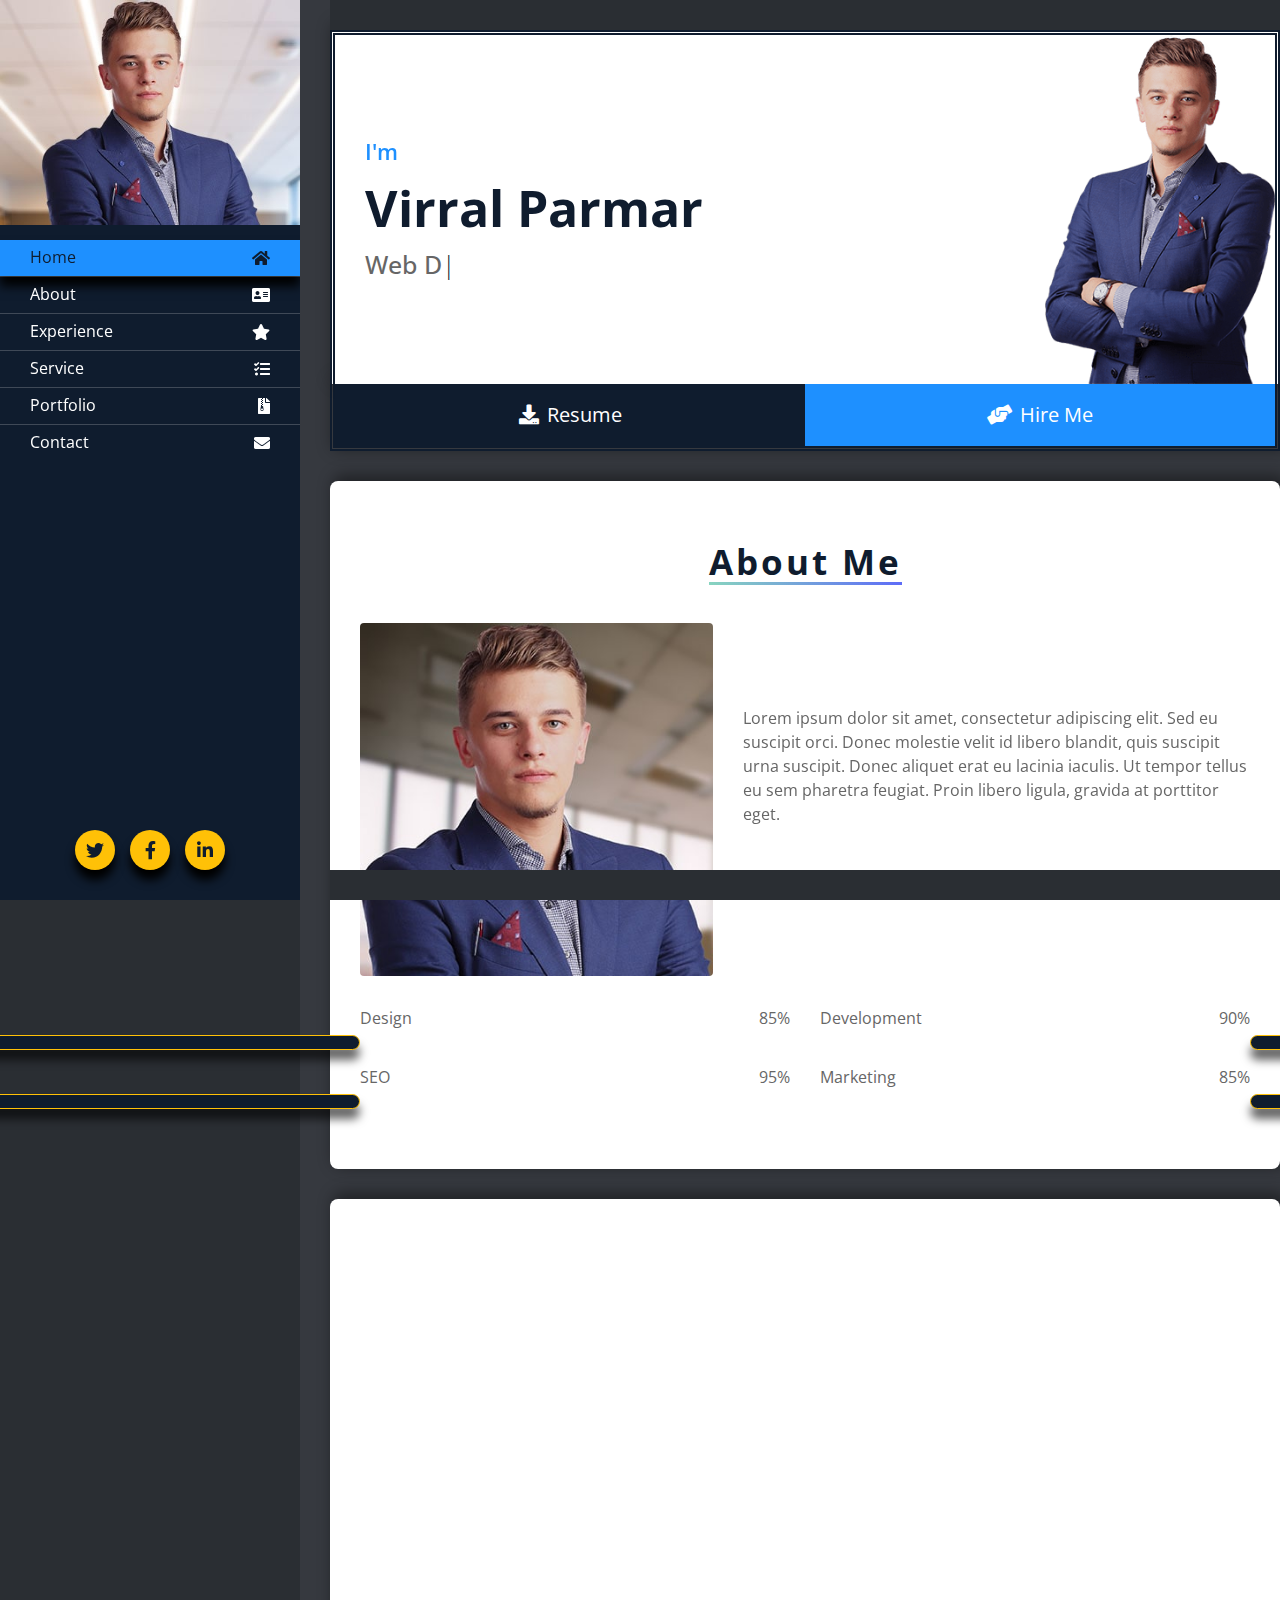
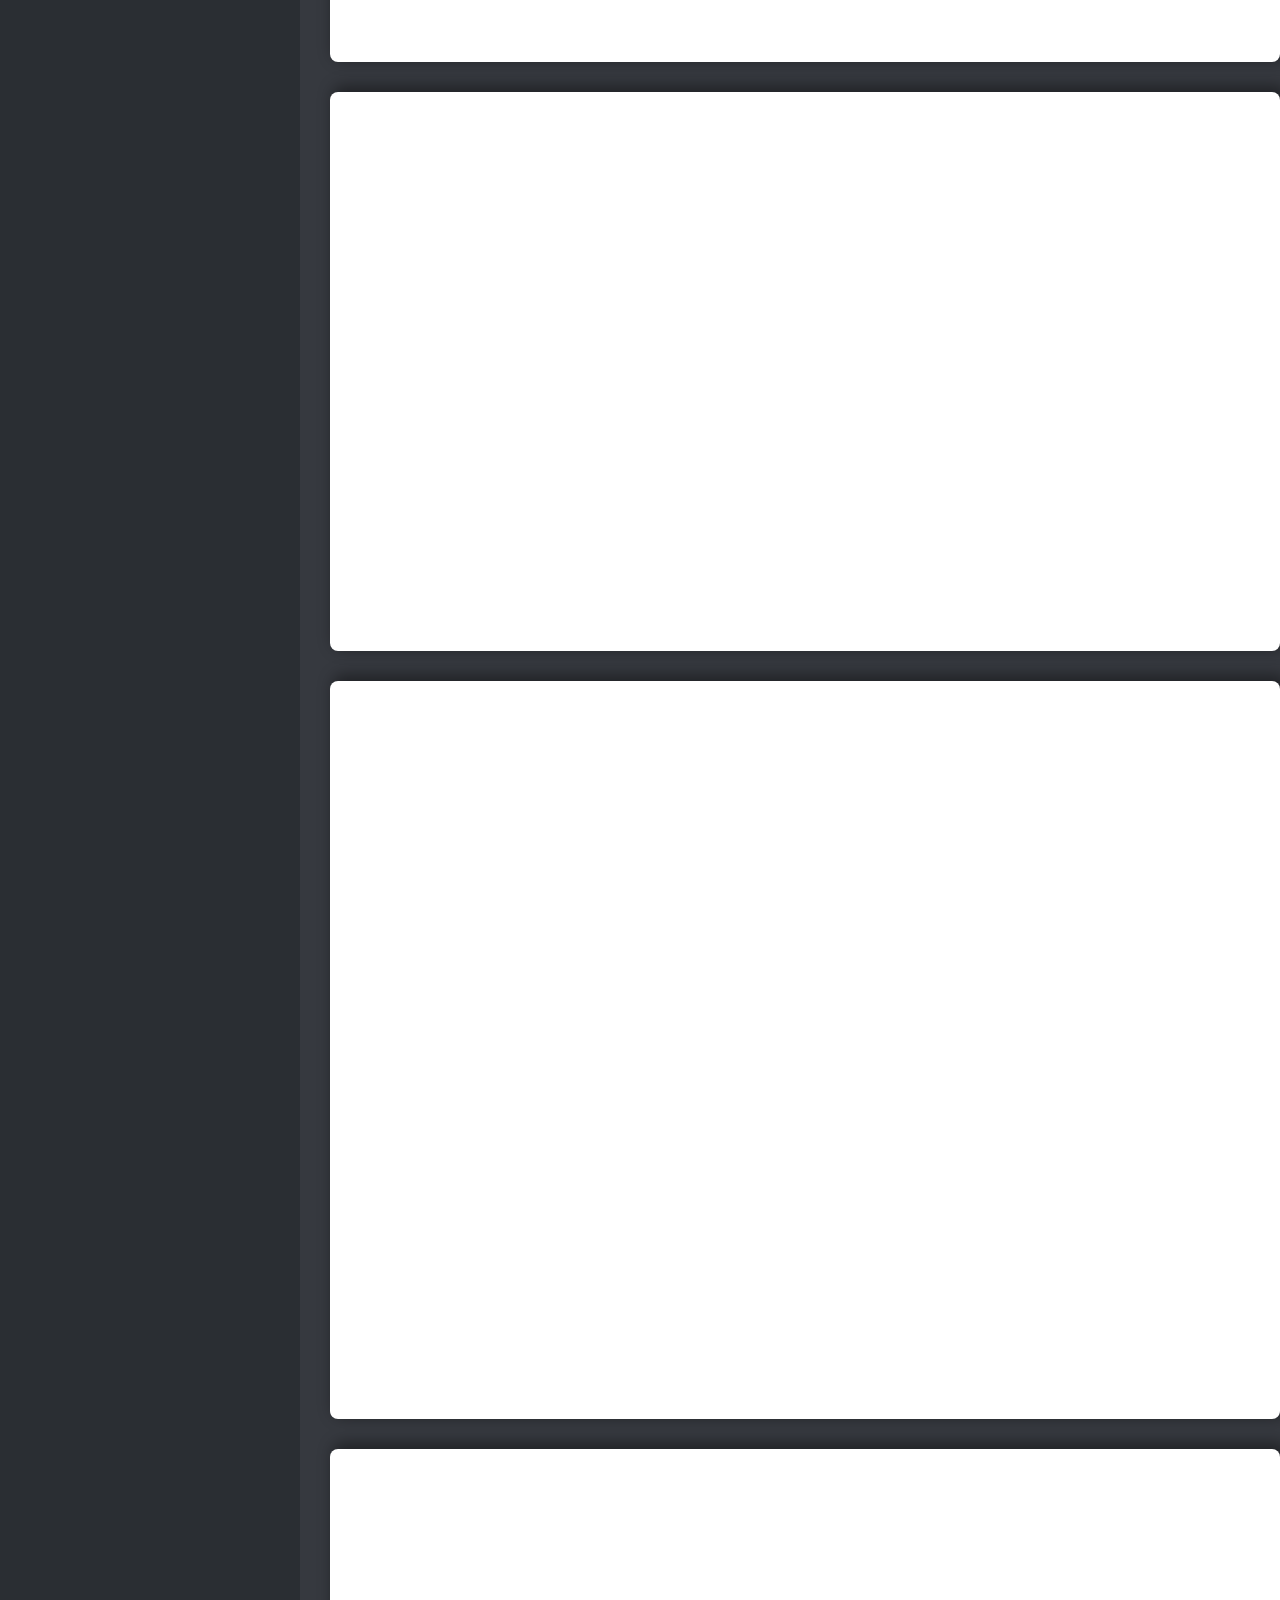
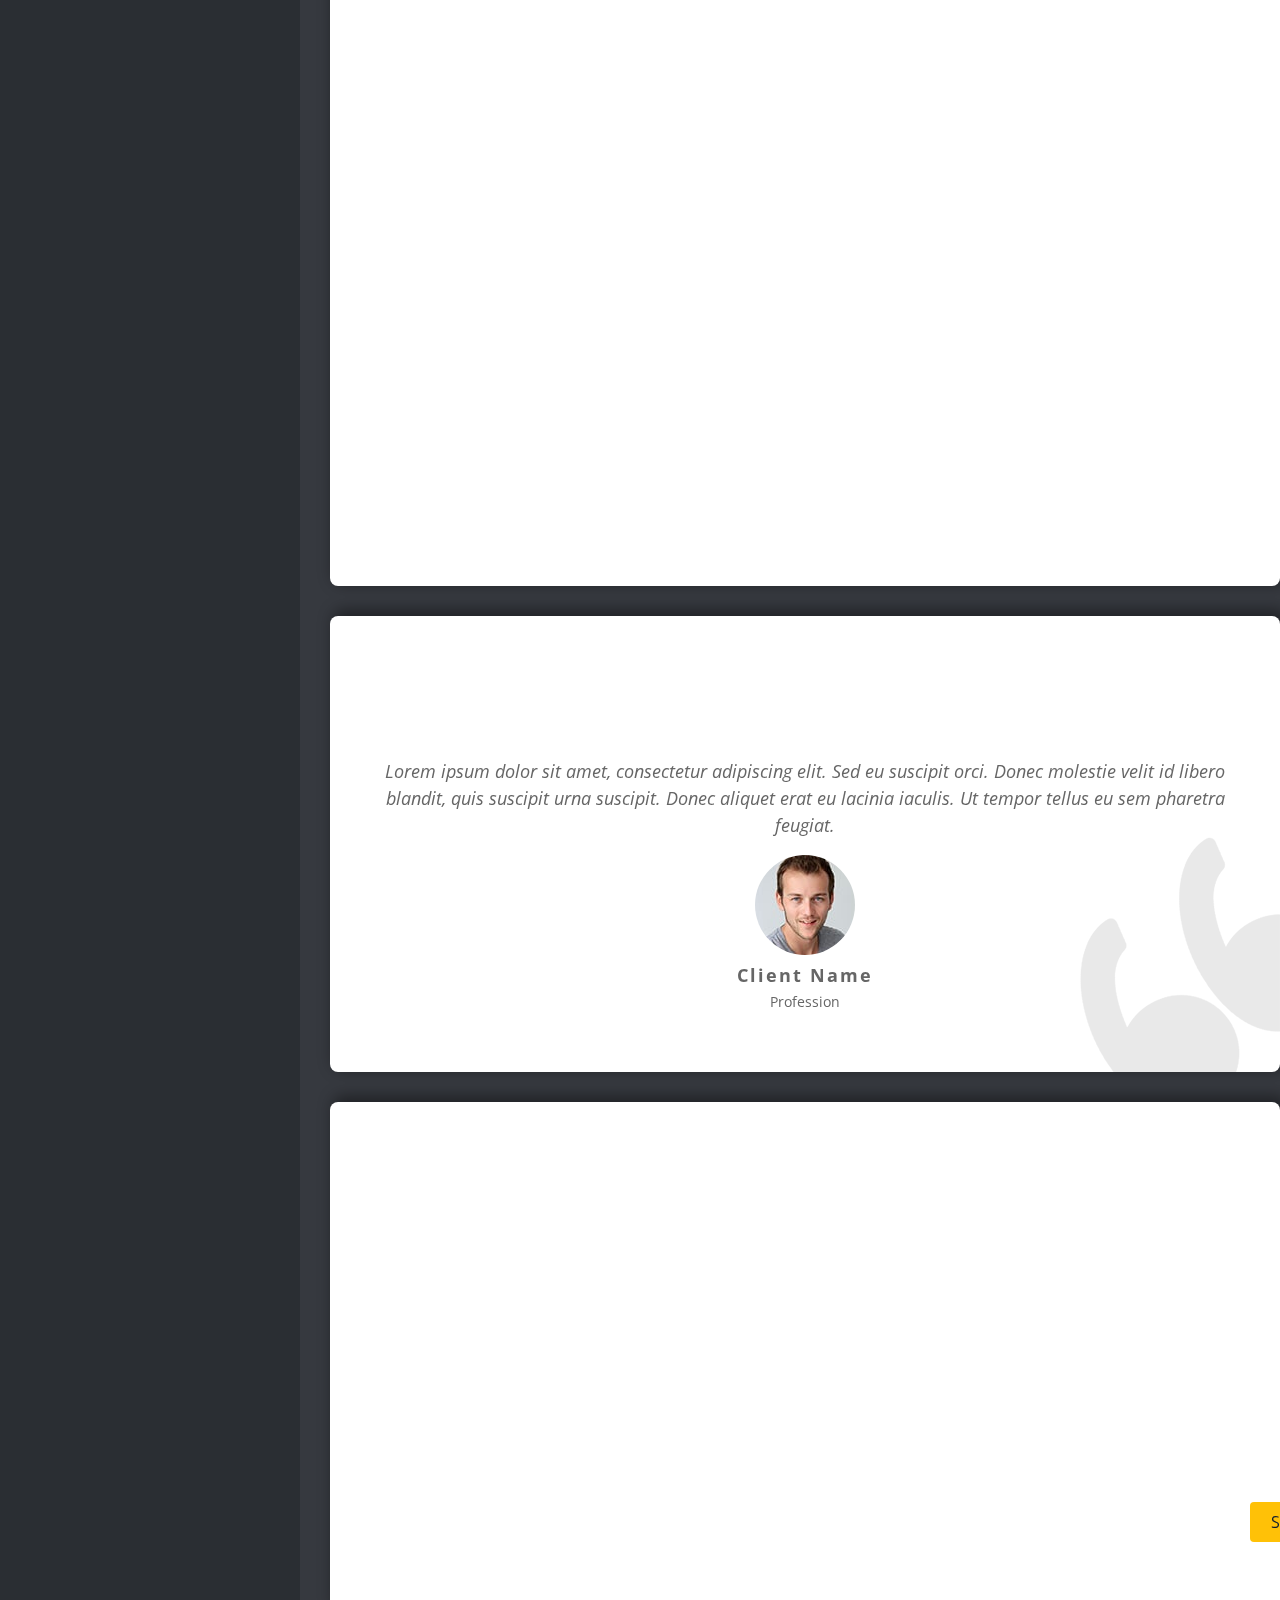
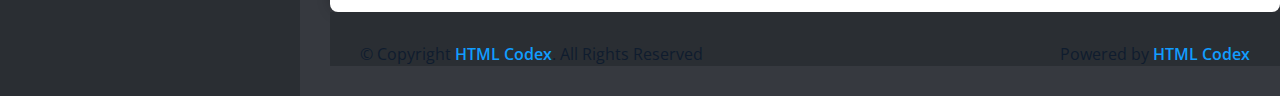
<file: index.html>
<!DOCTYPE html>
<html lang="en">
    <head>
        <meta charset="utf-8">
        <title>Resume Website Template Free Download</title>
        <meta content="width=device-width, initial-scale=1.0" name="viewport">
        <meta content="Resume Website Template Free Download" name="keywords">
        <meta content="Resume Website Template Free Download" name="description">

        <!-- Favicon -->
        <link href="img/favicon.ico" rel="icon">

        <!-- Google Fonts -->
        <link href="https://fonts.googleapis.com/css2?family=Open+Sans:300;400;600;700;800&display=swap" rel="stylesheet">

        <!-- CSS Libraries -->
        <link href="https://stackpath.bootstrapcdn.com/bootstrap/4.4.1/css/bootstrap.min.css" rel="stylesheet">
        <link href="https://cdnjs.cloudflare.com/ajax/libs/font-awesome/5.10.0/css/all.min.css" rel="stylesheet">
        <link href="lib/slick/slick.css" rel="stylesheet">
        <link href="lib/slick/slick-theme.css" rel="stylesheet">
        <link href="lib/lightbox/css/lightbox.min.css" rel="stylesheet">
        <link href="https://unpkg.com/aos@2.3.1/dist/aos.css" rel="stylesheet">

        <!-- Template Stylesheet -->
        <link href="css/style.css" rel="stylesheet">
        <script src="https://unpkg.com/aos@2.3.1/dist/aos.js"></script>
    </head>

    <body data-spy="scroll" data-target=".navbar" data-offset="51">
        <div class="wrapper">
            <div class="sidebar" data-aos="flip-left" data-aos-duration="3000">
                <div class="sidebar-header">
                    <img src="img/profile.jpg" alt="Image">
                </div>
                <div class="sidebar-content">
                    <nav class="navbar navbar-expand-md bg-dark navbar-dark">
                        <a href="#" class="navbar-brand">Navigation</a>
                        <button type="button" class="navbar-toggler" data-toggle="collapse" data-target="#navbarCollapse">
                            <span class="navbar-toggler-icon"></span>
                        </button>
                        <div class="collapse navbar-collapse" id="navbarCollapse">
                            <ul class="nav navbar-nav">
                                <li class="nav-item">
                                    <a class="nav-link" href="#header">Home<i class="fa fa-home"></i></a>
                                </li>
                                <li class="nav-item">
                                    <a class="nav-link" href="#about">About<i class="fa fa-address-card"></i></a>
                                </li>
                                <li class="nav-item">
                                    <a class="nav-link" href="#experience">Experience<i class="fa fa-star"></i></a>
                                </li>
                                <li class="nav-item">
                                    <a class="nav-link" href="#service">Service<i class="fa fa-tasks"></i></a>
                                </li>
                                <li class="nav-item">
                                    <a class="nav-link" href="#portfolio">Portfolio<i class="fa fa-file-archive"></i></a>
                                </li>
                                <li class="nav-item">
                                    <a class="nav-link" href="#contact">Contact<i class="fa fa-envelope"></i></a>
                                </li>
                            </ul>
                        </div>
                    </nav>
                </div>
                <div class="sidebar-footer">
                    <a href="#"><i class="fab fa-twitter"></i></a>
                    <a href="#"><i class="fab fa-facebook-f"></i></a>
                    <a href="#"><i class="fab fa-linkedin-in"></i></a>
                </div>
            </div>
            <div class="content">
                <!-- Header Start -->
                <div class="header" id="header">
                    <div class="content-inner">
                        <p  data-aos="fade-down" data-aos-duration="1000">I'm</p>
                        <h1 data-aos="fade-right"  data-aos-duration="2000">Virral Parmar</h1>
                        <h2></h2>
                        <div class="typed-text" >Web Designer, Web Developer, Front End Developer, Apps Developer, Graphic Designer</div>
                    </div>
                </div>
                <!-- Header End -->
                
                <!-- Large Button Start -->
                <div class="large-btn">
                    <div class="content-inner">
                        <a class="btn" href="#"  data-aos="fade-right" data-aos-duration="2000"><i class="fa fa-download"></i>Resume</a>
                        <a class="btn " href="#"  data-aos="fade-left" data-aos-duration="2000"><i class="fa fa-hands-helping"></i>Hire Me</a>
                    </div>
                </div>
                <!-- Large Button End -->
                
                <!-- About Start -->
                <div class="about" id="about">
                    <div class="content-inner">
                        <div class="content-header">
                            <h2 data-aos="fade-up" data-aos-duration="3000">About Me</h2>
                        </div>
                        <div class="row align-items-center">
                            <div class="col-md-6 col-lg-5">
                                <img src="img/about.jpg" data-aos="zoom-in" data-aos="fade-down" data-aos-duration="2000" alt="Image">
                            </div>
                            <div class="col-md-6 col-lg-7">
                                <p data-aos="fade-left"  data-aos-duration="2000">
                                    Lorem ipsum dolor sit amet, consectetur adipiscing elit. Sed eu suscipit orci. Donec molestie velit id libero blandit, quis suscipit urna suscipit. Donec aliquet erat eu lacinia iaculis. Ut tempor tellus eu sem pharetra feugiat. Proin libero ligula, gravida at porttitor eget.
                                </p>
                                <div class="anim" data-aos="fade-left"  data-aos-duration="3000">
                                <a class="btn shape" href="#">Hire Me</a>
                            </div>
                            </div>
                        </div>
                        <div class="row">
                            <div class="col-md-6">
                                <div class="skills" >
                                    <div class="skill-name">
                                        <p>Design</p><p>85%</p>
                                    </div>
                                    <div class="progress" data-aos="slide-right"  data-aos-duration="200">
                                        <div class="progress-bar" role="progressbar" aria-valuenow="85" aria-valuemin="0" aria-valuemax="100"></div>
                                    </div>
                                    <div class="skill-name">
                                        <p>SEO</p><p>95%</p>
                                    </div>
                                    <div class="progress" data-aos="slide-right"  data-aos-duration="400">
                                        <div class="progress-bar" role="progressbar" aria-valuenow="95" aria-valuemin="0" aria-valuemax="100"></div>
                                    </div>
                                </div>
                            </div>
                            <div class="col-md-6">
                                <div class="skills">
                                    <div class="skill-name">
                                        <p>Development</p><p>90%</p>
                                    </div>
                                    <div class="progress" data-aos="slide-left"  data-aos-duration="200">
                                        <div class="progress-bar" role="progressbar" aria-valuenow="90" aria-valuemin="0" aria-valuemax="100"></div>
                                    </div>
                                    <div class="skill-name">
                                        <p>Marketing</p><p>85%</p>
                                    </div>
                                    <div class="progress" data-aos="slide-left"  data-aos-duration="400">
                                        <div class="progress-bar" role="progressbar" aria-valuenow="85" aria-valuemin="0" aria-valuemax="100"></div>
                                    </div>
                                </div>
                            </div>
                        </div>
                    </div>
                </div>
                <!-- About End -->
                
                <!-- Education Start -->
                <div class="education" id="education">
                    <div class="content-inner">
                        <div class="content-header">
                            <h2 data-aos="fade-down"  data-aos-duration="3000">Education</h2>
                        </div>
                        <div class="row align-items-center">
                            <div class="col-md-6">
                                <div class="edu-col" data-aos="fade-down-right" data-aos-duration="2000">
                                    <span>01-Jan-2020 <i>to</i> 31-Dec-2050</span>
                                    <h3>Master Degree</h3>
                                    <p>Lorem ipsum dolor sit amet elit suscipit orci. Donec molestie velit id libero.</p>
                                </div>
                            </div>
                            <div class="col-md-6">
                                <div class="edu-col" data-aos="fade-down-left" data-aos-duration="2000">
                                    <span>01-Jan-2020 <i>to</i> 31-Dec-2050</span>
                                    <h3>Bachelor Degree</h3>
                                    <p>Lorem ipsum dolor sit amet elit suscipit orci. Donec molestie velit id libero.</p>
                                </div>
                            </div>
                            <div class="col-md-6">
                                <div class="edu-col" data-aos="fade-up-right" data-aos-duration="2000">
                                    <span>01-Jan-2020 <i>to</i> 31-Dec-2050</span>
                                    <h3>Associate Degree</h3>
                                    <p>Lorem ipsum dolor sit amet elit suscipit orci. Donec molestie velit id libero.</p>
                                </div>
                            </div>
                            <div class="col-md-6">
                                <div class="edu-col" data-aos="fade-up-left" data-aos-duration="2000">
                                    <span>01-Jan-2020 <i>to</i> 31-Dec-2050</span>
                                    <h3>High School</h3>
                                    <p>Lorem ipsum dolor sit amet elit suscipit orci. Donec molestie velit id libero.</p>
                                </div>
                            </div>
                        </div>
                    </div>
                </div>
                <!-- Education Start -->
                
                <!-- Experience Start -->
                <div class="experience" id="experience">
                    <div class="content-inner">
                        <div class="content-header">
                            <h2 data-aos="fade-down"  data-aos-duration="3000">Experience</h2>
                        </div>
                        <div class="row align-items-center">
                            <div class="col-md-6">
                                <div class="exp-col" data-aos="fade-down-right" data-aos-duration="2000">
                                    <span>01-Jan-2020 <i>to</i> 31-Dec-2050</span>
                                    <h3>Codex Solution</h3>
                                    <h4>San Francisco, CA</h4>
                                    <h5>Project Manager</h5>
                                    <p>Lorem ipsum dolor sit amet elit suscipit orci. Donec molestie velit id libero.</p>
                                </div>
                            </div>
                            <div class="col-md-6">
                                <div class="exp-col" data-aos="fade-down-left" data-aos-duration="2000">
                                    <span>01-Jan-2020 <i>to</i> 31-Dec-2050</span>
                                    <h3>Soft Solution Ltd</h3>
                                    <h4>San Francisco, CA</h4>
                                    <h5>Web Developer</h5>
                                    <p>Lorem ipsum dolor sit amet elit suscipit orci. Donec molestie velit id libero.</p>
                                </div>
                            </div>
                            <div class="col-md-6">
                                <div class="exp-col" data-aos="fade-up-right" data-aos-duration="2000">
                                    <span>01-Jan-2020 <i>to</i> 31-Dec-2050</span>
                                    <h3>ABC Soft Ltd</h3>
                                    <h4>San Francisco, CA</h4>
                                    <h5>Web Designer</h5>
                                    <p>Lorem ipsum dolor sit amet elit suscipit orci. Donec molestie velit id libero.</p>
                                </div>
                            </div>
                            <div class="col-md-6">
                                <div class="exp-col" data-aos="fade-up-left" data-aos-duration="2000">
                                    <span>01-Jan-2020 <i>to</i> 31-Dec-2050</span>
                                    <h3>Soft Agency</h3>
                                    <h4>San Francisco, CA</h4>
                                    <h5>Graphic Designer</h5>
                                    <p>Lorem ipsum dolor sit amet elit suscipit orci. Donec molestie velit id libero.</p>
                                </div>
                            </div>
                        </div>
                    </div>
                </div>
                <!-- Experience Start -->
                
                <!-- Service Start -->
                <div class="service" id="service">
                    <div class="content-inner">
                        <div class="content-header">
                            <h2 data-aos="fade-down"  data-aos-duration="3000">Service</h2>
                        </div>
                        <div class="row align-items-center">
                            <div class="col-md-6">
                                <div class="srv-col"  data-aos="flip-left"  data-aos-duration="1000">
                                    <i class="fa fa-desktop"></i>
                                    <h3>Web Design</h3>
                                    <p>Lorem ipsum dolor sit amet elit suscipit orci. Donec molestie velit id libero.</p>
                                </div>
                            </div>
                            <div class="col-md-6">
                                <div class="srv-col"  data-aos="flip-right"  data-aos-duration="1000">
                                    <i class="fa fa-laptop"></i>
                                    <h3>Web Development</h3>
                                    <p>Lorem ipsum dolor sit amet elit suscipit orci. Donec molestie velit id libero.</p>
                                </div>
                            </div>
                            <div class="col-md-6">
                                <div class="srv-col" data-aos="flip-right"  data-aos-duration="1000">
                                    <i class="fa fa-search"></i>
                                    <h3>SEO</h3>
                                    <p>Lorem ipsum dolor sit amet elit suscipit orci. Donec molestie velit id libero.</p>
                                </div>
                            </div>
                            <div class="col-md-6">
                                <div class="srv-col" data-aos="flip-left"  data-aos-duration="1000">
                                    <i class="fa fa-envelope-open-text"></i>
                                    <h3>Digital Marketing</h3>
                                    <p>Lorem ipsum dolor sit amet elit suscipit orci. Donec molestie velit id libero.</p>
                                </div>
                            </div>
                        </div>
                    </div>
                </div>
                <!-- Service Start -->
                
                <!-- Portfolio Start -->
                <div class="portfolio"  id="portfolio">
                    <div class="content-inner">
                        <div class="content-header">
                            <h2 data-aos="fade-down"  data-aos-duration="2000">Portfolio</h2>
                        </div>
                        <div class="row">
                            <div class="col-lg-12">
                                <ul id="portfolio-flters">
                                    <li data-filter="*" class="filter-active" data-aos="fade-left"  data-aos-duration="700">All</li>
                                    <li data-filter=".web-des" data-aos="fade-left"  data-aos-duration="1000">Design</li>
                                    <li data-filter=".web-dev" data-aos="fade-left"  data-aos-duration="1300">Development</li>
                                    <li data-filter=".dig-mar" data-aos="fade-left"  data-aos-duration="1600">Marketing</li>
                                </ul>
                            </div>
                        </div>
                        <div class="row portfolio-container">
                            <div class="col-lg-4 col-md-6 portfolio-item web-des">
                                <div class="portfolio-wrap" data-aos="flip-right"  data-aos-duration="500">
                                    <figure>
                                        <img src="img/portfolio-1.jpg" class="img-fluid" alt="">
                                        <a href="img/portfolio-1.jpg" data-lightbox="portfolio" data-title="Project Name" class="link-preview" title="Preview"><i class="fa fa-eye"></i></a>
                                        <a href="#" class="link-details" title="More Details"><i class="fa fa-link"></i></a>
                                        <a class="portfolio-title" href="#">Project Name <span>Web Design</span></a>
                                    </figure>
                                </div>
                            </div>

                            <div class="col-lg-4 col-md-6 portfolio-item web-des">
                                <div class="portfolio-wrap" data-aos="flip-right"  data-aos-duration="2000">
                                    <figure>
                                        <img src="img/portfolio-2.jpg" class="img-fluid" alt="">
                                        <a href="img/portfolio-2.jpg" class="link-preview" data-lightbox="portfolio" data-title="Project Name" title="Preview"><i class="fa fa-eye"></i></a>
                                        <a href="#" class="link-details" title="More Details"><i class="fa fa-link"></i></a>
                                        <a class="portfolio-title" href="#">Project Name <span>Web Design</span></a>
                                    </figure>
                                </div>
                            </div>

                            <div class="col-lg-4 col-md-6 portfolio-item web-dev">
                                <div class="portfolio-wrap" data-aos="flip-right"  data-aos-duration="2000">
                                    <figure>
                                        <img src="img/portfolio-3.jpg" class="img-fluid" alt="">
                                        <a href="img/portfolio-3.jpg" class="link-preview" data-lightbox="portfolio" data-title="Project Name" title="Preview"><i class="fa fa-eye"></i></a>
                                        <a href="#" class="link-details" title="More Details"><i class="fa fa-link"></i></a>
                                        <a class="portfolio-title" href="#">Project Name <span>Web Development</span></a>
                                    </figure>
                                </div>
                            </div>

                            <div class="col-lg-4 col-md-6 portfolio-item web-dev">
                                <div class="portfolio-wrap" data-aos="flip-right"  data-aos-duration="3000">
                                    <figure>
                                        <img src="img/portfolio-4.jpg" class="img-fluid" alt="">
                                        <a href="img/portfolio-4.jpg" class="link-preview" data-lightbox="portfolio" data-title="Project Name" title="Preview"><i class="fa fa-eye"></i></a>
                                        <a href="#" class="link-details" title="More Details"><i class="fa fa-link"></i></a>
                                        <a class="portfolio-title" href="#">Project Name <span>Web Development</span></a>
                                    </figure>
                                </div>
                            </div>

                            <div class="col-lg-4 col-md-6 portfolio-item dig-mar">
                                <div class="portfolio-wrap" data-aos="flip-right"  data-aos-duration="3000">
                                    <figure>
                                        <img src="img/portfolio-5.jpg" class="img-fluid" alt="">
                                        <a href="img/portfolio-5.jpg" class="link-preview" data-lightbox="portfolio" data-title="Project Name" title="Preview"><i class="fa fa-eye"></i></a>
                                        <a href="#" class="link-details" title="More Details"><i class="fa fa-link"></i></a>
                                        <a class="portfolio-title" href="#">Project Name <span>Digital Marketing</span></a>
                                    </figure>
                                </div>
                            </div>

                            <div class="col-lg-4 col-md-6 portfolio-item dig-mar">
                                <div class="portfolio-wrap" data-aos="flip-right"  data-aos-duration="1000">
                                    <figure>
                                        <img src="img/portfolio-6.jpg" class="img-fluid" alt="">
                                        <a href="img/portfolio-6.jpg" class="link-preview" data-lightbox="portfolio" data-title="Project Name" title="Preview"><i class="fa fa-eye"></i></a>
                                        <a href="#" class="link-details" title="More Details"><i class="fa fa-link"></i></a>
                                        <a class="portfolio-title" href="#">Project Name <span>Digital Marketing</span></a>
                                    </figure>
                                </div>
                            </div>
                        </div>
                    </div>
                </div>
                <!-- Portfolio Start -->
                
                <!-- Review Start -->
                <div class="review" id="review">
                    <div class="content-inner">
                        <div class="content-header">
                            <h2 data-aos="fade-down"  data-aos-duration="2000">Review</h2>
                        </div>
                        <div class="row align-items-center review-slider">
                            <div class="col-md-12">
                                <div class="review-slider-item">
                                    <div class="review-text">
                                        <p>
                                            Lorem ipsum dolor sit amet, consectetur adipiscing elit. Sed eu suscipit orci. Donec molestie velit id libero blandit, quis suscipit urna suscipit. Donec aliquet erat eu lacinia iaculis. Ut tempor tellus eu sem pharetra feugiat.
                                        </p>
                                    </div>
                                    <div class="review-img">
                                        <img src="img/review-1.jpg" alt="Image">
                                        <div class="review-name">
                                            <h3>Client Name</h3>
                                            <p>Profession</p>
                                        </div>
                                    </div>
                                </div>
                            </div>
                            <div class="col-md-12">
                                <div class="review-slider-item">
                                    <div class="review-text">
                                        <p>
                                            Lorem ipsum dolor sit amet, consectetur adipiscing elit. Sed eu suscipit orci. Donec molestie velit id libero blandit, quis suscipit urna suscipit. Donec aliquet erat eu lacinia iaculis. Ut tempor tellus eu sem pharetra feugiat.
                                        </p>
                                    </div>
                                    <div class="review-img" data-aos="fade-up"  data-aos-duration="2000">
                                        <img src="img/review-2.jpg" alt="Image">
                                        <div class="review-name">
                                            <h3>Client Name</h3>
                                            <p>Profession</p>
                                        </div>
                                    </div>
                                </div>
                            </div>
                            <div class="col-md-12">
                                <div class="review-slider-item">
                                    <div class="review-text">
                                        <p>
                                            Lorem ipsum dolor sit amet, consectetur adipiscing elit. Sed eu suscipit orci. Donec molestie velit id libero blandit, quis suscipit urna suscipit. Donec aliquet erat eu lacinia iaculis. Ut tempor tellus eu sem pharetra feugiat.
                                        </p>
                                    </div>
                                    <div class="review-img" data-aos="fade-up"  data-aos-duration="2000">
                                        <img src="img/review-3.jpg" alt="Image">
                                        <div class="review-name">
                                            <h3>Client Name</h3>
                                            <p>Profession</p>
                                        </div>
                                    </div>
                                </div>
                            </div>
                        </div>
                    </div>
                </div>
                <!-- Review End -->
                
                <!-- Contact Start -->
                <div class="contact" id="contact">
                    <div class="content-inner">
                        <div class="content-header">
                            <h2 data-aos="fade-down"  data-aos-duration="2000">Contact</h2>
                        </div>
                        <div class="row align-items-center">
                            <div class="col-md-6">
                                <div class="contact-info">
                                    <p data-aos="fade-up"  data-aos-duration="700"><i class="fa fa-user"></i>Virral Parmar</p>
                                    <p data-aos="fade-up"  data-aos-duration="1200"><i class="fa fa-tag"></i>Web Designer & Developer</p>
                                    <p data-aos="fade-up"  data-aos-duration="1700"><i class="fa fa-envelope"></i><a href="mailto:info@example.com">info@example.com</a></p>
                                    <p data-aos="fade-up"  data-aos-duration="2200"><i class="fa fa-phone"></i><a href="tel:+1234567890">+123-456-7890</a></p>
                                    <p data-aos="fade-up"  data-aos-duration="2700"><i class="fa fa-map-marker"></i>123 Street, Los Angeles, CA, USA</p>
                                    <div class="social">
                                        <a class="btn btn-one" data-aos="fade-up" data-aos-duration="2000" data-aos-anchor-placement="top-bottom" href=""><i class="fab fa-twitter"></i></a>
                                        <a class="btn btn-two" data-aos="fade-down" data-aos-duration="2000" data-aos-anchor-placement="top-bottom" href=""><i class="fab fa-facebook-f"></i></a>
                                        <a class="btn btn-one" data-aos="fade-up" data-aos-duration="2000" data-aos-anchor-placement="top-bottom"  href=""><i class="fab fa-linkedin-in"></i></a>
                                        <a class="btn btn-two"data-aos="fade-down" data-aos-duration="2000" data-aos-anchor-placement="top-bottom" href=""><i class="fab fa-instagram"></i></a>
                                        <a class="btn btn-one" data-aos="fade-up" data-aos-duration="2000" data-aos-anchor-placement="top-bottom" href=""><i class="fab fa-youtube"></i></a>
                                    </div>
                                </div>
                            </div>
                            <div class="col-md-6">
                                <div class="form">
                                    <form>
                                        <div class="form-row">
                                            <div class="form-group col-md-6" data-aos="fade-right" data-aos-duration="1000" data-aos-anchor-placement="top-bottom">
                                                <input type="text" class="form-control" placeholder="Your Name" />
                                            </div>
                                            <div class="form-group col-md-6" data-aos="fade-left" data-aos-duration="1000" data-aos-anchor-placement="top-bottom">
                                                <input type="email" class="form-control" placeholder="Your Email" />
                                            </div>
                                        </div>
                                        <div class="form-group" data-aos="fade-up" data-aos-duration="2000" data-aos-anchor-placement="top-bottom">
                                            <input type="text" class="form-control" placeholder="Subject" />
                                        </div>
                                        <div class="form-group" data-aos="fade-down" data-aos-duration="2000" data-aos-anchor-placement="top-bottom">
                                            <textarea class="form-control" rows="5" placeholder="Message"></textarea>
                                        </div>
                                        <div class="anim" data-aos="slide-left" data-aos-duration="2000" data-aos-anchor-placement="top-bottom"><button class="btn shape" type="submit">Send Message</button></div>
                                    </form>
                                </div>
                            </div>
                        </div>
                    </div>
                </div>
                <!-- Contact End -->
                
                <!-- Footer Start -->
                <div class="footer">
                    <div class="content-inner">
                        <div class="row align-items-center">
                            <div class="col-md-6">
                                <p>&copy; Copyright <a href="https://htmlcodex.com">HTML Codex</a>. All Rights Reserved</p>
                            </div>
                            <div class="col-md-6">
                                <p>Powered by <a href="https://htmlcodex.com">HTML Codex</a></p>
                            </div>
                        </div>
                    </div>
                </div>
                <!-- Footer Start -->
            </div>
        </div>
        
        <!-- Back to Top -->
        <a href="#" class="back-to-top"><i class="fa fa-angle-double-up"></i></a>
        
        <!-- JavaScript Libraries -->
        <script src="https://code.jquery.com/jquery-3.4.1.min.js"></script>
        <script src="https://stackpath.bootstrapcdn.com/bootstrap/4.4.1/js/bootstrap.bundle.min.js"></script>
        <script src="lib/easing/easing.min.js"></script>
        <script src="lib/slick/slick.min.js"></script>
        <script src="lib/typed/typed.min.js"></script>
        <script src="lib/waypoints/waypoints.min.js"></script>
        <script src="lib/isotope/isotope.pkgd.min.js"></script>
        <script src="lib/lightbox/js/lightbox.min.js"></script>
        
        <!-- Template Javascript -->
        <script src="js/main.js"></script>
        <script>
  AOS.init();
</script>
    </body>
</html>
</file>
<file: css/style.css>
/**********************************/
/********** General CSS ***********/
/**********************************/
body {
    color: #666666;
    background: #2A2E33;
    font-family: 'Open Sans', sans-serif;
}
.wrapper{
    overflow: hidden !important;
}

a {
    color: #0F1C2E;
    transition: all .3s;
}

a:hover,
a:active,
a:focus {
    color: #119dff;
    outline: none;
    text-decoration: none;
}

.btn:focus {
    box-shadow: none;
}
:root {
    --background: #005;
    --primary: #88D5BF;
    --secondary: #5D6BF8;
    --third: #e27fcb;
}
.shape{
    height: 40px;
    width: 150px;
}
.anim{
    height: 50px;
}
/*.shape {
    background: linear-gradient(45deg, var(--primary) 0%, var(--secondary) 100%);
  animation: morph 8s ease-in-out infinite;
  border-radius: 60% 40% 30% 70% / 60% 30% 70% 40%;
  height: 40px;
  transition: all 1s ease-in-out;
  width: 150px;
  z-index: 5;
  box-shadow: 0px 10px 10px 0 black !important;
}*/

/*@keyframes morph {
  0% {
            border-radius:  60% 40% 30% 70% / 60% 30% 70% 40%;
            background: linear-gradient(45deg, var(--primary) 0%, var(--secondary) 100%);
    } 
    
    50% {
            border-radius:  30% 60% 70% 40% / 50% 60% 30% 60%;
            background: linear-gradient(45deg, var(--third) 0%, var(--secondary) 100%);
    }
  
    100% {
        border-radius:  60% 40% 30% 70% / 60% 30% 70% 40%;
        background: linear-gradient(45deg, var(--primary) 0%, var(--secondary) 100%);
    } 
}*/

/**********************************/
/****** Layout with Sidebar *******/
/**********************************/
.wrapper {
    position: relative;
    margin: 0 auto;
    width: 100%;
    max-width: 1290px;
}
.form-control {
    display: block;
    width: 100%;
    border-radius: 5px !important;
    height: calc(1.5em + .75rem + 2px);
    padding: .375rem .75rem;
    font-size: 1rem;
    font-weight: 400;
    line-height: 1.5;
    color: #495057;
    background-color: #fff;
    background-clip: padding-box;
    border: 1px solid #FFC107;
    transition: border-color .15s ease-in-out,box-shadow .15s ease-in-out;
    box-shadow: 4px 4px 10px 0px #00000080;
}
.wrapper .sidebar {
    position: relative;
    width: 100%;
    float: left;
    background: #0F1C2E;
}
.slick-slide img {
    display: block;
    border-radius: 50%;
}
.wrapper .content {
    position: relative;
    width: 100%;
    padding: 15px;
    float: left;
    background: #36393F;
}

.wrapper .sidebar-header,
.wrapper .sidebar-footer {
    display: none;
}

.navbar {
    padding: 15px;
    background: #0F1C2E !important;
}

.navbar-expand-md .navbar-nav .nav-item {
    width: 100%;
    border-top: 1px solid rgba(255, 255, 255, .2);
}

.navbar-expand-md .navbar-nav .nav-item:first-child{
    border-top: none;
}

.navbar-expand-md .navbar-nav .nav-link {
    color: #ffffff;
    padding: 5px 15px 7px 15px;
    transition: all .3s;
}

.navbar-expand-md .navbar-nav .nav-link i {
    color: #fff;
    float: right;
    padding-top: 5px;
    transition: all .3s;
}

.navbar-expand-md .navbar-nav .nav-link:hover, .navbar-expand-md .navbar-nav .nav-link.active {
    color: #0F1C2E;
    background: #1E90FF;
    box-shadow: 0px 10px 10px 0px black;
}
.navbar-expand-md .navbar-nav .nav-link:hover i, .navbar-expand-md .navbar-nav .nav-link.active i {
    color: #0F1C2E;
}


.wrapper .sidebar,
.wrapper .content {
    -webkit-transition: margin 200ms ease-out;
    -moz-transition: margin 200ms ease-out;
    -o-transition: margin 200ms ease-out;
    transition: margin 200ms ease-out;
}

@media (min-width: 768px) {
    .wrapper .content {
        padding: 30px 0px 30px 30px;
    }

    .wrapper .content::before,
    .wrapper .content::after {
        position: fixed;
        content: "";
        width: 100%;
        height: 30px;
        background: #2A2E33;
        z-index: 1;
    }
    
    .wrapper .content::before {
        top: 0;
    }
    
    .wrapper .content::after {
        bottom: 0;
    }
    
    .wrapper .sidebar {
        position: fixed;
        width: 300px;
        height: 100%;
        margin-left: -250px;
        float: left;
        overflow: auto;
        scrollbar-width: thin;
        scrollbar-color: gray;
        z-index: 2;
    }

    .wrapper .sidebar:hover {
        margin-left: 0px;
    }
    
    .wrapper .content {
        position: relative;
        width: calc(100% - 50px);
        margin-left: 50px;
        float: right;
    }
    
    .wrapper .sidebar:hover  .sidebar-header {
        position: relative;
        display: block;
        width: 100%;
    }

    .wrapper .sidebar .sidebar-header img {
        width: 100%;
        height: auto;
    }
    
    .navbar-brand {
        display: none;
    }
    
    .navbar {
        padding: 15px 0;
        flex-direction: column;
    }
    
    .wrapper .sidebar:hover .navbar-expand-md .navbar-nav .nav-link {
        padding: 5px 30px 7px 30px;
    }
    
    .wrapper .sidebar::-webkit-scrollbar {
        width: 7px;
    }

    .wrapper .sidebar::-webkit-scrollbar-track {
        -webkit-box-shadow: inset 0 0 6px rgba(0,0,0,0.1);
    }

    .wrapper .sidebar::-webkit-scrollbar-thumb {
        background-color: darkgrey;
        outline: 1px solid slategrey;
        border-radius: 7px
    }
    
    .navbar-brand {
        display: none;
    }

    .sidebar .sidebar-footer {
        width: 300px;
        position: fixed;
        bottom: 0;
        padding: 15px;
        font-size: 0;
        text-align: center;
        background: #0F1C2E;
    }
    
 .sidebar .sidebar-footer a {
    display: inline-block;
    width: 40px;
    height: 40px;
    padding: 7px 0;
    margin: 0 15px 15px 0;
    text-align: center;
    font-size: 18px;
    color: #0F1C2E;
    background: #FFC107;
    border-radius: 50%;
    box-shadow: 0px 10px 10px 0px black;
}
    
    .sidebar .sidebar-footer a:last-child {
        margin-right: 0;
    }
    
    .sidebar .sidebar-footer a:hover {
        color: #119dff;
        background: #ffffff;
    }
    
    .sidebar:hover .sidebar-footer {
        display: block;
    }
}

@media (min-width: 992px) {
    .wrapper .sidebar {
        margin: 0;
    }

    .wrapper .content {
        width: calc(100% - 300px);
        margin-left: 300px;
    }

    .sidebar .sidebar-header {
        position: relative;
        display: block;
        width: 100%;
    }
    
    .navbar-expand-md .navbar-nav .nav-link {
        padding: 5px 30px 7px 30px;
    }
    
    .sidebar .sidebar-footer {
        display: block;
    }
}

@media (max-width: 1140px) {
    .wrapper .content {
        padding: 30px;
    }
}

@media (max-width: 576px) {
    .wrapper .content {
        padding: 15px;
    }
}


/**********************************/
/******** Back to Top CSS *********/
/**********************************/
.back-to-top {
    position: fixed;
    display: none;
    width: 30px;
    height: 30px;
    text-align: center;
    line-height: 1;
    font-size: 30px;
    right: 30px;
    bottom: 30px;
    transition: background 0.5s;
    z-index: 11;
}

.back-to-top i {
    color: #0F1C2E;
}

.back-to-top i:hover {
    color: #119dff;
}

.back-to-top {
    -webkit-animation: action 1s infinite  alternate;
    animation: action 1s infinite  alternate;
}

@-webkit-keyframes action {
    0% { transform: translateY(0); }
    100% { transform: translateY(-15px); }
}

@keyframes action {
    0% { transform: translateY(0); }
    100% { transform: translateY(-15px); }
}


/**********************************/
/*********** Header CSS ***********/
/**********************************/
.header {
    position: relative;
    background: #ffffff;
    box-shadow: 5px -4px 15px 2px #00000069;
    border: thick double #0F1C2E;
    border-bottom: unset;
}

.header .content-inner {
    padding: 100px 30px;
    background: url(../img/profile.png) right bottom no-repeat;
    background-size: contain;
}

.header p {
    color: #1E90FF;
    font-size: 22px;
    font-weight: 600;
    margin-bottom: 10px;
}

.header h1 {
    color: #0F1C2E;
    font-size: 50px;
    font-weight: 700;
}

.header h2 {
    display: inline-block;
    margin: 0;
    height: 25px;
    font-size: 25px;
}

.header .typed-text {
    display: none;
}

.header .typed-cursor {
    font-size: 25px;
    font-weight: 300;
    color: #0F1C2E;
}
.large-btn .content-inner {
    font-size: 0;
    margin-bottom: 30px;
    border: thick double #0F1C2E;
    border-top: 0;
}
.large-btn {
    box-shadow: 5px -4px 15px 2px #00000069;
}
.large-btn .btn {
    position: relative;
    width: 50%;
    padding: 15px 0;
    color: #fff;
    font-size: 20px;
    background: #0F1C2E;
    border-radius: 0;
}

.large-btn .btn:last-child {
    color: #fff;
    background: #1E90FF;
}

.large-btn .btn i {
    margin-right: 8px;
}

.large-btn .btn::after {
    position: absolute;
    content: "";
    width: 0;
    height: 100%;
    top: 0;
    left: 0;
    transition: all .3s;
}

.large-btn .btn:hover::after {
    width: 100%;
    background: rgba(255, 255, 255, .1);
}


/**********************************/
/******* Content Header CSS *******/
/**********************************/
.content-header {
    position: relative;
    width: 100%;
    margin-bottom: 30px;
    padding-bottom: 10px;
    text-align: center;
}

.content-header h2 {
    color: #0F1C2E;
    position: relative;
    font-size: 35px;
    font-weight: 700;
    letter-spacing: 3px;
    margin: 0;
    display: inline;
}

.content-header h2::after {
    content: '';
    position: absolute;
    display: block;
    width: 100%;
    height: 3px;
    bottom: 0;
    left: 0;
    background: linear-gradient(45deg, var(--primary) 0%, var(--secondary) 100%);
}


/**********************************/
/*********** About CSS ************/
/**********************************/
.about {
    position: relative;
    padding: 60px 30px;
    background: #ffffff;
    margin-bottom: 30px;
    border-radius: 8px;
    box-shadow: 5px -4px 15px 2px #00000069;
}


.about img {
    width: 100%;
    height: auto;
    border-radius: 4px;
}

@media(max-width: 767.98px) {
    .about img {
        margin-bottom: 15px;
    }
}

.about .btn {
    border-radius: 4px;
    background: #ffc107;
    color: #0F1C2E;
    transition: all .3s;
}

.shape:hover {
    color: #fff;
    background: #119dff;
}
.about .skills {
    padding-top: 15px;
}

.about .skill-name {
    margin-top: 15px;
}

.about .skill-name p {
    display: inline-block;
    margin-bottom: 5px;
    font-size: 16px;
    font-weight: 400;
}

.about .skill-name p:last-child {
    float: right;
}


.about .progress {
    height: 15px;
    border: 1px solid #ffc107;
    background: #0F1C2E;
    border-radius: 25px;
    box-shadow: 0px 10px 10px 0px #0000009c;
}
.about .progress .progress-bar {
    background: #ffc107;
    border-radius: 0;
    transition: 1s;}
/**********************************/
/********* Education CSS **********/
/**********************************/
.education {
    position: relative;
    padding: 60px 30px;
    background: #ffffff;
    margin-bottom: 30px;
    border-radius: 8px;
    box-shadow: 5px -4px 15px 2px #00000069;
}

.education .edu-col {
    position: relative;
    width: 100%;
    padding: 20px 0 20px 20px;
    border-left: 1px solid #119dff;
    border-bottom: 2px dashed #ccc;
}

.education .col-md-6:first-child .edu-col {
    padding-top: 0;
}

.education .col-md-6:last-child .edu-col {
    border-bottom: none;
    padding-bottom: 0;
}

@media (min-width: 768px) {
    .education .col-md-6:nth-child(-n+2) .edu-col {
        padding-top: 0;
    }

    .education .col-md-6:last-child .edu-col,
    .education .col-md-6:nth-last-child(2) .edu-col {
        border-bottom: none;
        padding-bottom: 0;
    }
}

.education .edu-col span {
    position: relative;
    display: block;
    font-size: 13px;
    letter-spacing: 1px;
    margin-bottom: 10px;
}

.education .edu-col span::before {
    position: absolute;
    content: "";
    width: 11px;
    height: 11px;
    background: #119dff;
    top: 5px;
    left: -26px;
    border-radius: 5px;
}

.education .edu-col span i {
    color: #119dff;
}

.education .edu-col h3 {
    font-size: 20px;
    font-weight: 700;
    letter-spacing: 2px;
}

.education .edu-col p {
    margin: 0;
}


/**********************************/
/********* Experience CSS *********/
/**********************************/
.experience {
    position: relative;
    padding: 60px 30px;
    background: #ffffff;
      margin-bottom: 30px;
    border-radius: 8px;
    box-shadow: 5px -4px 15px 2px #00000069;
}

.experience .exp-col {
    position: relative;
    width: 100%;
    padding: 20px 0 20px 20px;
    border-left: 1px solid #119dff;
    border-bottom: 2px dashed #ccc;
}

.experience .col-md-6:first-child .exp-col {
    padding-top: 0;
}

.experience .col-md-6:last-child .exp-col {
    border-bottom: none;
    padding-bottom: 0;
}

@media (min-width: 768px) {
    .experience .col-md-6:nth-child(-n+2) .exp-col {
        padding-top: 0;
    }

    .experience .col-md-6:last-child .exp-col,
    .experience .col-md-6:nth-last-child(2) .exp-col {
        border-bottom: none;
        padding-bottom: 0;
    }
}

.experience .exp-col span {
    position: relative;
    display: block;
    font-size: 13px;
    letter-spacing: 1px;
    margin-bottom: 10px;
}

.experience .exp-col span::before {
    position: absolute;
    content: "";
    width: 11px;
    height: 11px;
    background: #119dff;
    top: 5px;
    left: -26px;
    border-radius: 5px;
}

.experience .exp-col span i {
    color: #119dff;
}

.experience .exp-col h3 {
    font-size: 20px;
    font-weight: 700;
    letter-spacing: 2px;
    margin-bottom: 5px;
    color: #666666;
}

.experience .exp-col h4 {
    font-size: 14px;
    font-weight: 400;
    font-style: italic;
    margin-bottom: 5px;
}

.experience .exp-col h5 {
    font-size: 16px;
    font-weight: 600;
    margin-bottom: 10px;
    color: #666666;
}

.experience .exp-col p {
    margin: 0;
}


/**********************************/
/*********** Service CSS **********/
/**********************************/
.service {
    position: relative;
    padding: 60px 30px 30px 30px;
    background: #ffffff;
    margin-bottom: 30px;
    border-radius: 8px;
    box-shadow: 5px -4px 15px 2px #00000069;
}

.service .srv-col {
    position: relative;
    width: 100%;
    margin-bottom: 30px;
    text-align: center;
    border: 10px groove #f6d155;
    border-radius: 20px;
    padding: 30px 20px;
}

.service .srv-col i {
    font-size: 25px;
    color: #119dff;
    background: oldlace;
    width: 70px;
    height: 70px;
    margin-bottom: 15px;
    display: flex;
    align-items: center;
    justify-content: center;
    border-radius: 50%;
    border: 2px solid;
    margin: 0 auto 10px;
}

.service .srv-col h3 {
    font-size: 20px;
    font-weight: 700;
    letter-spacing: 2px;
    margin-bottom: 5px;
}

.experience .exp-col h4 {
    font-size: 14px;
    font-weight: 400;
    font-style: italic;
    margin-bottom: 5px;
}

.experience .exp-col h5 {
    font-size: 16px;
    font-weight: 600;
    margin-bottom: 10px;
}

.experience .exp-col p {
    margin: 0;
}


/**********************************/
/********** Portfolio CSS *********/
/**********************************/
.portfolio {
    position: relative;
    padding: 60px 30px 30px 30px;
    background: #ffffff;
    margin-bottom: 30px;
    border-radius: 8px;
    box-shadow: 5px -4px 15px 2px #00000069;
}

.portfolio #portfolio-flters {
    padding: 0;
    margin: -15px 0 30px 0;
    list-style: none;
    font-size: 0;
    display: flex;
    align-items: center;
    justify-content: center;
    gap: 10px;
    flex-wrap: wrap;
}
.portfolio #portfolio-flters li {
    cursor: pointer;
    margin: 15px -1px 0 0;
    height: 35px;
    padding: 10px;
    color: #0F1C2E;
    font-size: 13px;
    line-height: 15px;
    text-transform: uppercase;
    border: 1px solid #FFC107;
    background: #ffc107;
    transition: all 0.3s ease-in-out;
    width: 150px;
    display: flex;
    align-items: center;
    justify-content: center;
    border-radius: 25px;
}

.portfolio #portfolio-flters li:hover, .portfolio #portfolio-flters li.filter-active {
    background: #0F1C2E;
    color: #ffffff;
    border: black;
}
.portfolio .portfolio-item {
    position: relative;
    height: 250px;
    overflow: hidden;
}

.portfolio .portfolio-item figure {
    background: #ffffff;
    overflow: hidden;
    height: 220px;
    position: relative;
    border-radius: 0;
    margin: 0; 
}

.portfolio .portfolio-item figure img {
    width: 100%;
    height: 100%;
    object-fit: cover;
    border-radius: 4px;
}
figure img {
  transition: transform 0.4s ease-in-out;
}

figure:hover img {
  transform: scale(1.2);
}
.portfolio .portfolio-item figure:hover img {
    opacity: 0.3;
    transition: 0.3s;
}

.portfolio .portfolio-item figure .link-preview, .portfolio .portfolio-item figure .link-details, .portfolio .portfolio-item figure .portfolio-title {
    position: absolute;
    opacity: 0;
    line-height: 1;
    text-align: center;
    width: 45px;
    height: 45px;
    background: #ffc107;
    transition: 0.2s linear;
    display: flex;
    align-items: center;
    justify-content: center;
    border-radius: 50%;
}

.portfolio .portfolio-item figure .link-preview i,
.portfolio .portfolio-item figure .link-details i {
    color: #0F1C2E;
    font-size: 16px;
}

.portfolio .portfolio-item figure .link-preview:hover,
.portfolio .portfolio-item figure .link-details:hover {
    background: #0F1C2E;
}

.portfolio .portfolio-item figure .link-preview:hover i,
.portfolio .portfolio-item figure .link-details:hover i {
    color: #119dff;
}

.portfolio .portfolio-item figure .link-preview {
    left: 50%;
    top: calc(25% - 18px);
}

.portfolio .portfolio-item figure .link-details {
    right: 50%;
    top: calc(25% - 18px);
}

.portfolio .portfolio-item figure .portfolio-title {
    margin: 0;
    width: 100%;
    height: 50%;
    left: 0;
    right: 0;
    top: 100%;
    padding: 30px 10px;
    color: #0F1C2E;
    font-size: 16px;
    font-weight: 600;
    background: rgb(17 157 255 / 30%);
    border-radius: 0;
    display: flex;
    flex-direction: column;
}

.portfolio .portfolio-item figure .portfolio-title:hover {
    text-decoration: none;
}

.portfolio .portfolio-item figure .portfolio-title span {
    display: block;
    margin-top: 10px;
    font-family: 'Open Sans', sans-serif;
    font-size: 13px;
    font-weight: 300;
}

.portfolio .portfolio-item figure:hover .link-preview {
    opacity: 1;
    left: calc(50% - 61px);
}

.portfolio .portfolio-item figure:hover .link-details {
    opacity: 1;
    right: calc(50% - 61px);
}

.portfolio .portfolio-item figure:hover .portfolio-title {
    opacity: 1;
    top: 50%;
}


/**********************************/
/*********** Review CSS ***********/
/**********************************/
.review {
    position: relative;
    background: #ffffff;
    margin-bottom: 30px;
    box-shadow: 5px -4px 15px 2px #00000069;
    border-radius: 8px;
}

.review .content-inner {
    position: relative;
    padding: 60px 30px;
    background: url(../img/quote.png) right bottom no-repeat;
}

.review .review-text p {
    font-size: 18px;
    font-style: italic;
    text-align: center;
}

.review .review-img {
    display: flex;
    align-items: center;
}

.review .review-img {
    display: flex;
    align-items: center;
    justify-content: center;
    flex-direction: column;
    text-align: center;
    gap: 10px;
}

.review .review-name h3 {
    font-size: 18px;
    font-weight: 700;
    letter-spacing: 2px;
    margin-bottom: 5px;
}

.review .review-name p {
    font-size: 14px;
    margin-bottom: 0;
}

.review .review-text .ratting {
    margin-bottom: 5px;
}

.review .review-text .ratting i {
    color: #119dff;
    font-size: 14px;
}

.review .slick-slider:hover .slick-prev {
    left: 30px;
}

.review .slick-slider:hover .slick-next {
    right: 30px;
}

.review-slider .slick-prev, .review-slider .slick-next {
    width: 40px;
    height: 40px;
    z-index: 1;
    opacity: 0;
    transition: .5s;
    background: rgb(255 193 7 / 50%);
    border-radius: 50%;
}

.review-slider .slick-prev {
    left: 55px;
}

.review-slider .slick-next {
    right: 55px;
}

.review-slider.slick-slider:hover .slick-prev {
    left: 15px;
    opacity: 1;
}

.review-slider.slick-slider:hover .slick-next {
    right: 15px;
    opacity: 1;
}

.review-slider .slick-prev:hover,
.review-slider .slick-prev:focus,
.review-slider .slick-next:hover,
.review-slider .slick-next:focus {
    background: rgba(0, 0, 0, .7);
}

.review-slider .slick-prev:hover::before,
.review-slider .slick-prev:focus::before,
.review-slider .slick-next:hover::before,
.review-slider .slick-next:focus::before {
    color: #119dff;
}

.review-slider .slick-prev::before,
.review-slider .slick-next::before {
    font-family: "Font Awesome 5 Free";
    font-weight: 900;
    font-size: 18px;
    color: #ffffff;
}

.review-slider .slick-prev::before {
    content: "\f104";
}

.review-slider .slick-next::before {
    content: "\f105";
}

.review-slider .slick-dots {
    bottom: 15px;
}

.review-slider .slick-dots li button:before {
    color: #ffffff;
    font-size: 15px;
}

.review-slider .slick-dots li.slick-active button:before {
    color: #119dff;
}

.review-slider.slick-slider {
    margin-bottom: 0;
}


/**********************************/
/*********** Contact CSS ***********/
/**********************************/
.contact {
    position: relative;
    padding: 60px 30px 30px 30px;
    background: #ffffff;
    border-radius: 8px;
    box-shadow: 5px -4px 15px 2px #00000069;
}
.contact .contact-info {
    position: relative;
    width: 100%;
    margin-bottom: 30px;
}

.contact .contact-info p {
    font-size: 16px;
    font-weight: 600;
    letter-spacing: 1px;
    margin-bottom: 10px;
}

.contact .contact-info p i {
    width: 25px;
    color: #ffc107;
}

.contact .contact-info p a {
    color: #666666;
}

.contact .contact-info p a:hover {
    color: #119dff;
    text-decoration: none;
}

.contact .social {
    font-size: 0;
}
a.btn.btn-one {
    border-radius:  0px 0px 25px 25px !important;
}
a.btn.btn-two {
    border-radius: 25px 25px 0px 0px  !important;
}
.contact .social a {
    width: 40px;
    height: 40px;
    padding: 7px 0;
    color: #fff;
    background: #119dff;
    margin-top: 10px;
    margin-right: 10px;
    transition: all .3s;
    box-shadow: 0px 10px 10px 0px #000;
}
.contact .social a:last-child {
    margin-right: 0;
}

.contact .social a:hover {
    color: #ffc107;
    background: #0F1C2E;
    border-radius: 50% !important;
}

.contact .form {
    position: relative;
    width: 100%;
    margin-bottom: 30px;
}

.contact .form .form-control {
    border-radius: 0;
}

.contact .form .form-control:focus {
    box-shadow: none;
    border-color: #119dff;
}

.contact .form .btn {
      color: #0F1C2E;
    background: #ffc107;
    border-radius: 4px;
    transition: all .3s;
}

.contact .form .btn:hover {
    color: #fff;
    background: #119dff;
}


/**********************************/
/*********** Footer CSS ***********/
/**********************************/
.footer {
    position: relative;
    width: 100%;
    padding: 30px 30px 0 30px;
    background: #2A2E33;
}

.footer .col-md-6:last-child {
    text-align: right;
}

@media(max-width: 767.98px) {
    .footer .col-md-6,
    .footer .col-md-6:last-child{
        text-align: center;
    }
}

.footer p {
    color: #0F1C2E;
    margin: 0;
}

.footer a {
    color: #119dff;
    font-weight: 600;
}

.footer a:hover {
    color: #0F1C2E;
}
</file>
